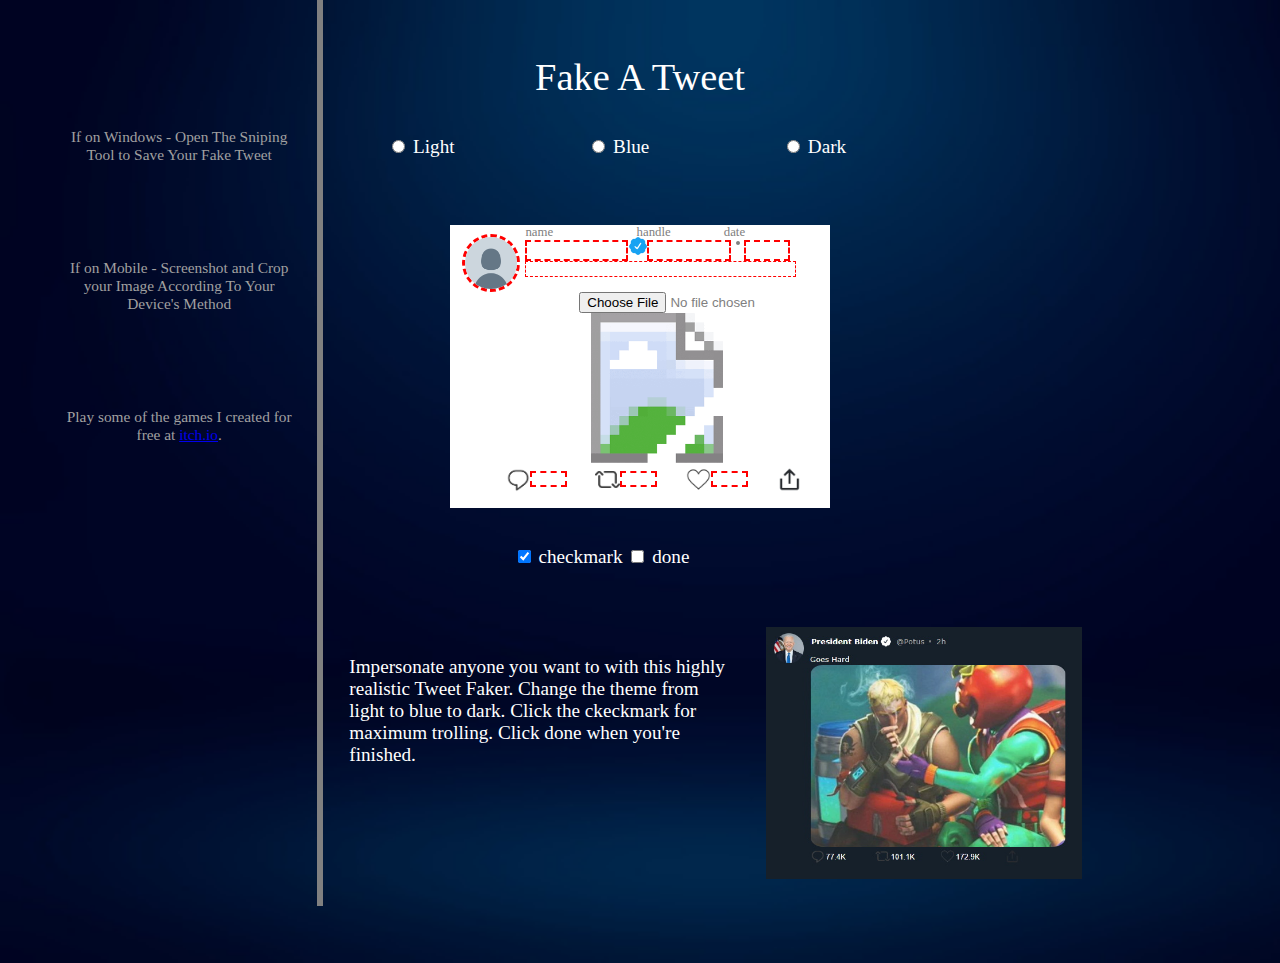
<file: index.html>
﻿<!DOCTYPE html>

<canvas id="myCanvas"></canvas>

<html lang="en" xmlns="http://www.w3.org/1999/xhtml">


<head>
    <meta name="viewport" content="width=device-width, initial-scale=1.0, user-scalable=no">
    <title>FakeATweet</title>
    <link rel="stylesheet" href="StyleSheet1.css">
    <script src="Twake.js"></script>

</head>
<body>

    <div id="Scrollable">
        <header class="center">Fake A Tweet</header>
        <main>
            <form style="margin-top: 3%">
                <div class="float-container" style="margin-left: 30%">
                    <div class="float-child">
                        <input type="radio" id="light" name="theme" value="Light">
                        <label for="light">Light</label><br>
                    </div>
                    <div class="float-child" style="margin-left: 15%">
                        <input type="radio" id="blue" class="center" name="theme" value="Blue">
                        <label for="blue">Blue</label><br>
                    </div>
                    <div class="float-child" style="margin-left: 15%">
                        <input type="radio" id="dark" class="right" name="theme" value="Dark">
                        <label for="dark">Dark</label>
                    </div>
                </div>
            </form>
        </main>
        <footer>
            <div id="tweetBg" class="float-container center">
                <div>
                    <label for="profile">
                        <img src="defaultPfp.png" alt="pfp" id="pfp" class="border">
                    </label>

                </div>

                <label for="name" name="hide" style="float: left; margin-left: 1.5%">name</label>
                <label for="handle" name="hide" style="float: left; margin-left: 22%">handle</label>
                <label for="date" name="hide" style="float: left; margin-left: 14%">date</label> <br />
                <input type="text" id="name" name="txt" size="2" class="border float-child txt" style="color: #D3D3D3">
                <p id="nameTxt" class="float-child" style="font-weight: bold; margin-top: -.7%; font-size: .7em; color: #000000 "></p>
                <div class="float-child" id="checkmarkDiv">
                    <img src="CheckmarkBlue.png" alt="checkmark" id="checkmark" width="20" height="20" />
                </div>

                <input type="text" id="handle"  name="txt" size="8" class="border float-child">
                <p id="handleTxt" class="float-child" style="color: #A0A0A0; font-weight: lighter; margin-top: -.7%; font-size: .7em"></p>
                <img src="Dot.png" alt="dot" id="dot" width="4px" height="4px" />
                <input type="text" id="date" name="txt" size="6" class="border float-child">
                <p id="dateTxt" class="float-child" style="color: #A0A0A0; font-weight: lighter; margin-top: -.7%; font-size: .7em"></p>

                
                <textarea id="Tweet" name="txt" rows="1" cols="53" class="border float-child"></textarea>
                <div style="margin-top: 0%" id="TweetPush"></div>

                <input type="file" id="tweetImgInp" name="tweetImgInp" class="float-child" style="margin-left: 34%" accept="image/jpeg, image/png" /><br />

                <div id="tweetImgDiv">
                    <label for="tweetImgInp">
                        <img src="ImageIcon.gif" alt="tweetImg" id="tweetImg" />
                    </label>
                </div>
                <div class="float-child" style="width: 95%; margin-left: 2%">
                    <img src="commentIcon.png" alt="comment" width="25" height="25" id="comment" style="margin-left:13%; float: left" />
                    <input type="text" id="commentNum" name="txt" class="float-child Nums border" maxlength="6" />
                    <img src="retweetIcon.png" alt="retweet" width="25" height="25" id="retweet" style="margin-left:8%; float: left" />
                    <input type="text" id="retweetNum" name="txt" class="float-child Nums border" maxlength="6" />
                    <img src="heartIcon.png" alt="heart" width="25" height="25" id="heart" style="margin-left:8%; float: left" />
                    <input type="text" id="heartNum" name="txt" class="float-child Nums border" maxlength="6" />
                    <img src="ShareIcon.png" alt="share" width="25" height="25" id="share" style="margin-left:8%; float: left" />
                </div><br />
                <input type="file" id="profile" name="profile" class="noShow" accept="image/jpeg, image/png" />

            </div>
        </footer>
        <main>
            <form id="checks" style="margin-top: 3%; margin-left: 40%">
                <input type="checkbox" id="checkmarkBox" name="checkmarkBox" value="Checkmark" />
                <label for="checkmarkBox">checkmark</label>
                <input type="checkbox" id="done" name="done" value="Done" />
                <label for="done">done</label>
            </form> <br />
            <div id="p1" >
                Impersonate anyone you want to with this highly realistic Tweet Faker. Change the theme from light to blue to dark.
                Click the ckeckmark for maximum trolling. Click done when you're finished.
            </div>
            <img src="ExampleTweet.jpg" alt="JoeTweet" style="margin-left: 60%; margin-top: -11%; float: left; width: 25%; height: 23%"/>
        </main>
    </div>
    <div id="Unscrollable">
        
        <main>
            <div class="sideTxt" style="margin-top: 50%;">
                If on Windows - Open The Sniping Tool to Save Your Fake Tweet <br /> <br />
            </div>
            <div class="sideTxt">
                If on Mobile - Screenshot and Crop your Image According To Your Device's Method <br /> <br />
            </div>
            <div class="sideTxt">
                Play some of the games I created for free at <a href="https://renjiji.itch.io/">itch.io</a>.
            </div>
        </main>
        <div id="line"></div>
    </div>
</body>
</html>
</file>
<file: StyleSheet1.css>
﻿body
{
    background-image: url('TwakeBg.jpeg');
    background-repeat: no-repeat;
    background-size: cover;
    overflow-y: hidden;
}

header {
    font-size: 3vw;
    color: #ffffff;
    font-family: verdana;
}

main {
    font-size: 1.5vw;
    color: #ffffff;
    font-family: verdana;
}

footer {
    color: #808080;
    font-family: verdana;
    text-align: center;
    font-size: 1vw;
}
.center {
    text-align: center;
}

.left {
    text-align: left;
}

.right {
    text-align: right;
}

.float-container {
    text-align: center;
}

.float-child {
    float: left;
}

#p1 {
    width: 30%;
    float: left;
    margin-left: 27%;
    margin-top: 7%;
}

.border
{
    border-style: dashed;
    border-color: red;
}

#tweetBg {
    width: 30%;
    margin-top: 10%;
    margin-left: 35%;
    padding-bottom: .5%;
    height: 100%;
}

#name {
    float: left; 
    margin-left: 1.5%;
    width: 25%;
    font-weight: bold;
}

#checkmarkDiv {
    float: left;
    height: 5%;
    width: 5%;
    margin-top: -1%;
}

#handle {
    float: left;
    width: 20%;
    color: #A0A0A0;
    font-weight: lighter;
}

#dot {
    float:left;
    margin-left: 1.3%;
    margin-top: .4%;
}

#date {
    float: left;
    margin-left: 1%;
    width: 10%;
    color: #A0A0A0;
    font-weight: lighter;
}

#Tweet {
    font-family: verdana;
    font-size: .7em;
    float: left;
    margin-left: 1.5%;
    overflow-y: hidden;
    margin-top: 0%;
    resize: none;
}

#pfp {
    float: left;
    margin-left: 3%;
    margin-top: 2.5%;
    width: 52px;
    height: 52px;
    border-radius: 50%;
    object-fit: cover;
}

.noShow {
    visibility: hidden;
    width: 0;
    height: 0;
}

#checks {
    float: left;
    margin-top: 7%;
    margin-left: 9%;
}

.txt {
    margin: 0;
    text-align: center;
}

#tweetImg {

    height: 150px;
}

#tweetImgDiv {
    width: 80%;
    margin-left: 14.5%;
    height: 85%;
}

.Nums {
    color: #404040;
    width: 8%;
    font-size: .7em;
    margin-top: 1%;
}

.sideTxt {
    text-align: center;
    float: left;
    margin-top: 30%;
    color: #A0A0A0;
    font-size: .8em;
    width: 90%;
    margin-right: 10%;
}

#Scrollable {
    width: 100%;
    height: 100vh;
    overflow-y: scroll;
    margin-top: -8.5%;
    object-fit: cover;
}

#Unscrollable {
    float:left;
    width: 20%;
    z-index: 2;
    position: absolute;
    height: 100vh;
    top: 0;
    left: 0;
    margin-left:5%;
}

#line {
    height: 100vh;
    width = 1%;
    border-style: solid;
    border-color: grey;
    margin-left: 99%;
}
</file>
